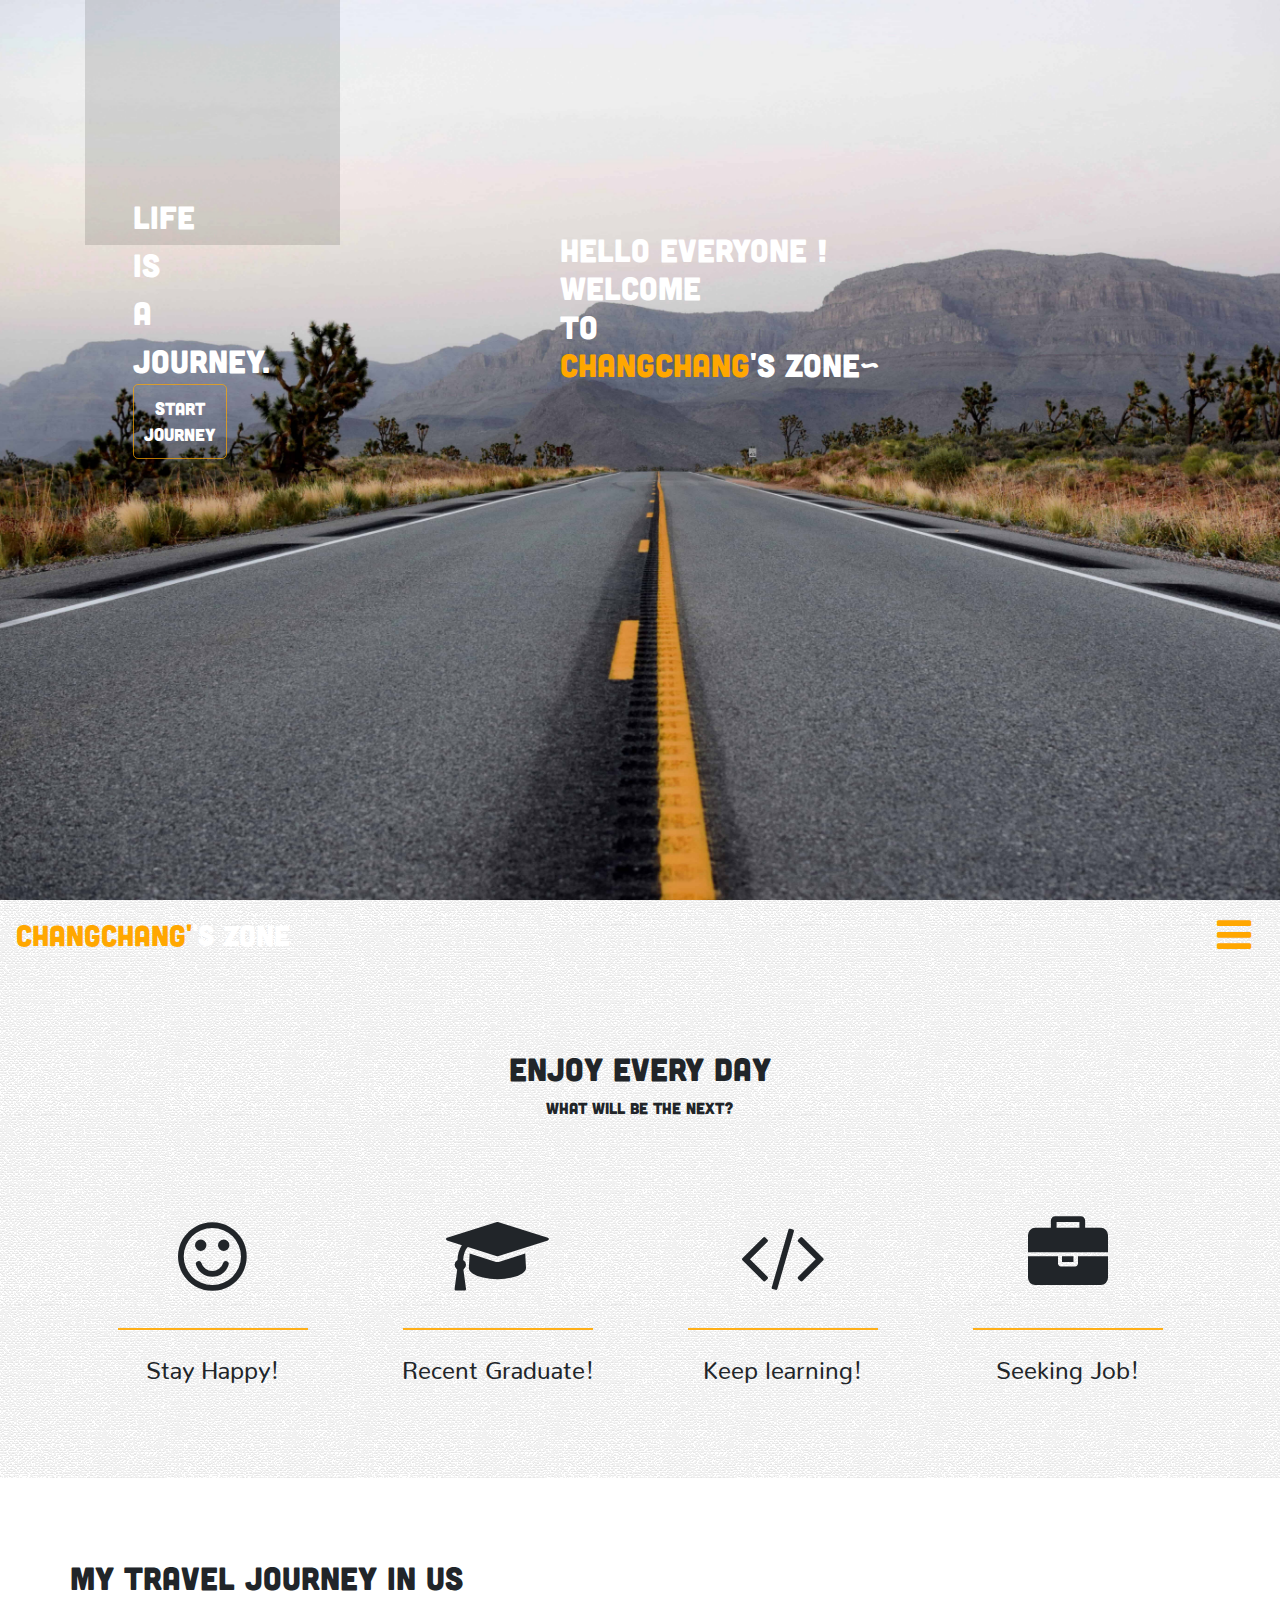
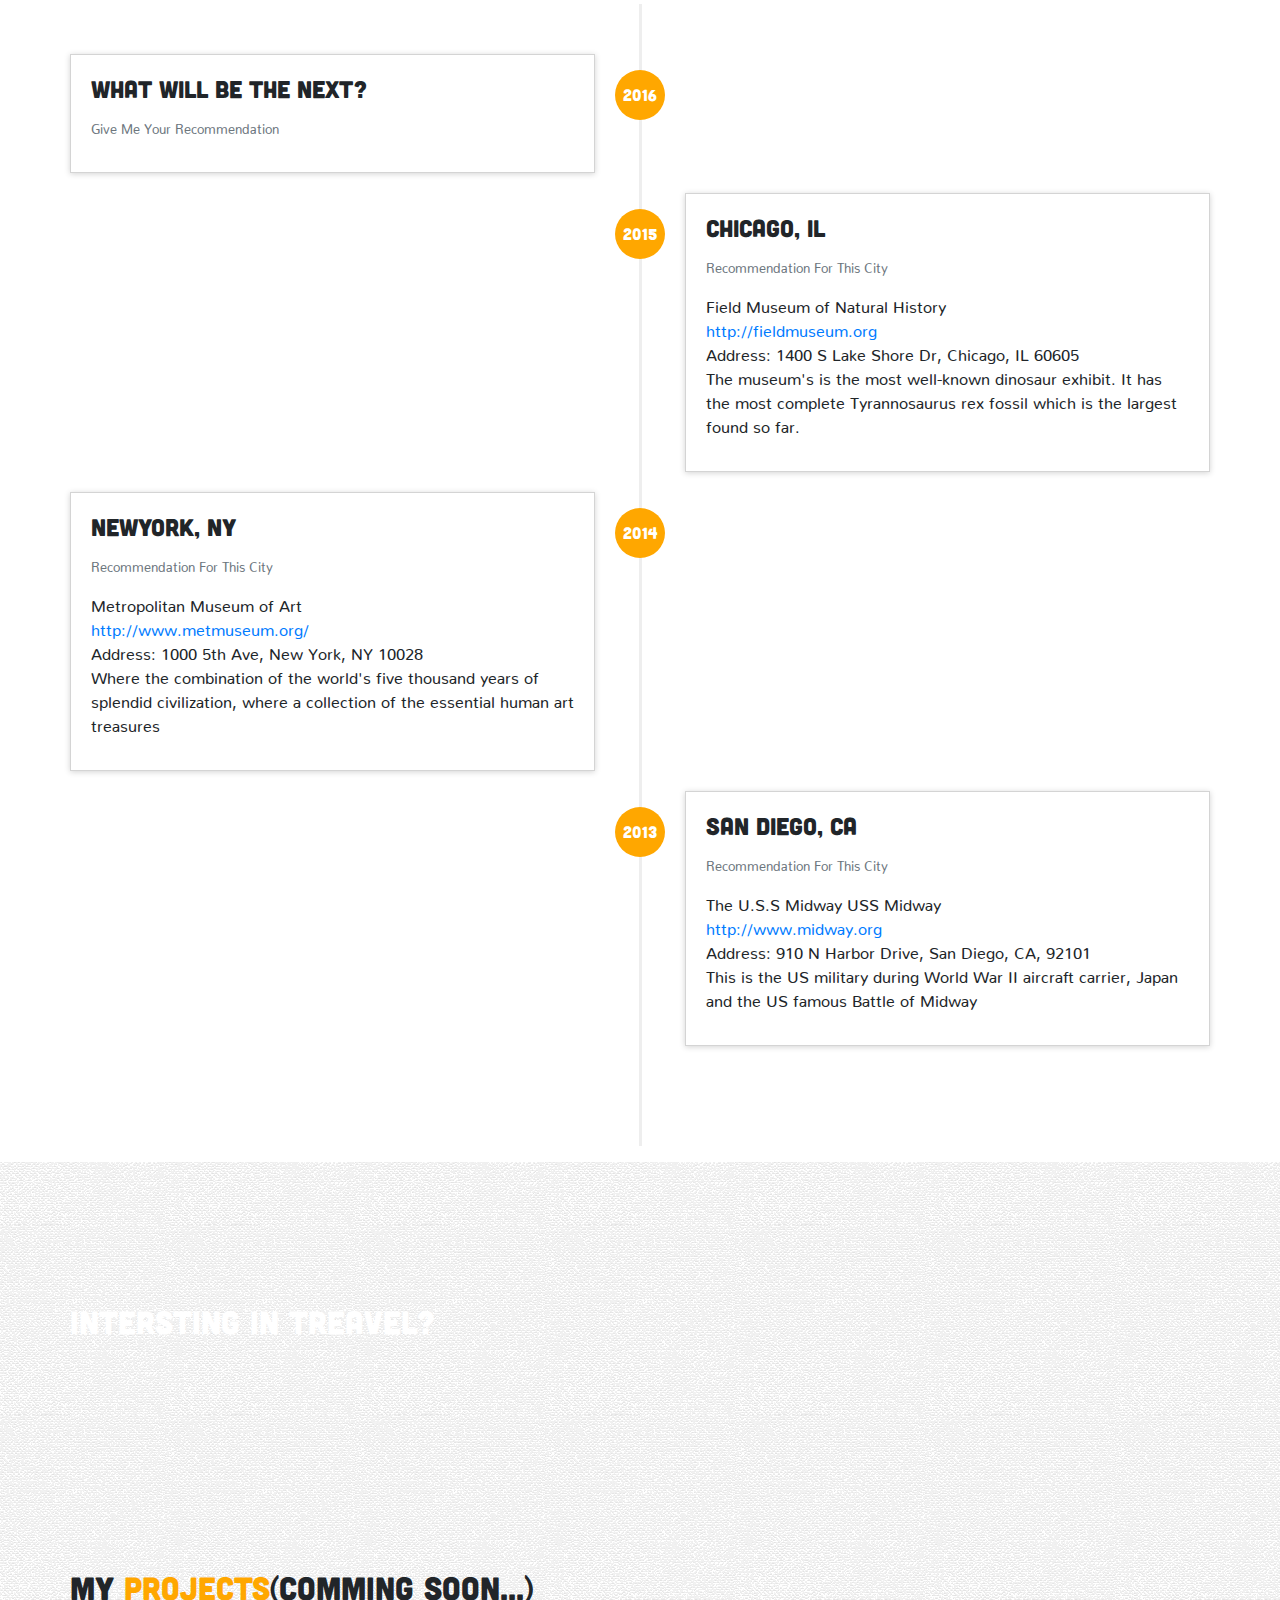
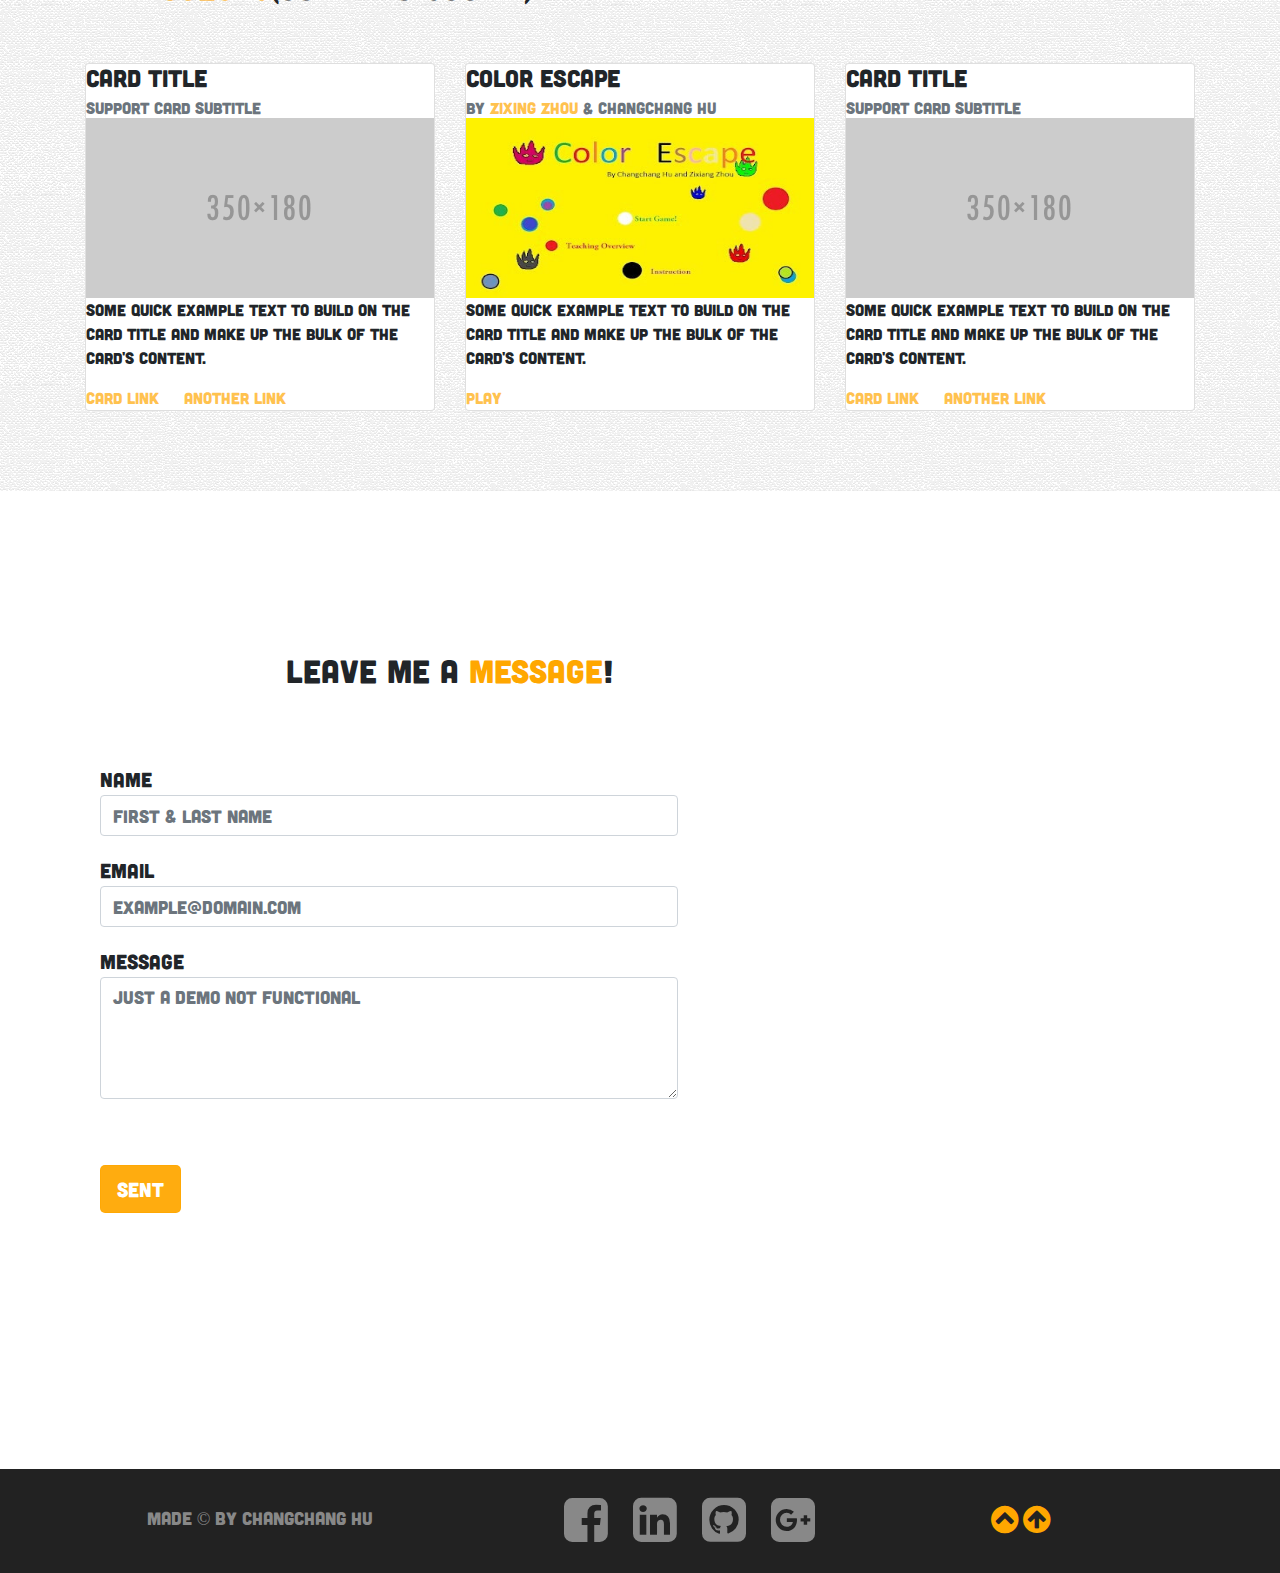
<file: index.html>
<!DOCTYPE html>
<html>

<head>
    <meta charset="utf-8">
    <meta name="viewport" content="width=device-width, initial-scale=1.5">
    <meta name="description" content="changchang's website">
    <link rel="stylesheet" href="css/font-awesome/css/font-awesome.min.css">
    <link href="https://fonts.googleapis.com/css?family=Open+Sans" rel="stylesheet">
    <!--    <link rel="stylesheet" href="https://netdna.bootstrapcdn.com/bootstrap/3.1.1/css/bootstrap.css">-->
    <link rel="stylesheet" href="https://maxcdn.bootstrapcdn.com/bootstrap/4.0.0-alpha.3/css/bootstrap.min.css" crossorigin="anonymous">
    <link rel="stylesheet" href="css/style.css">
    <title>Changchang Hu</title>
</head>

<body>
    <section id="cover">
        <div class="container">
            <div class="row">
                <div class="col-xs-3 col-sm-3 col-md-3 col-lg-3">
                    <p class=" myQuote">Life
                        <br> is
                        <br> a
                        <br> Journey. <a href="#main-nav" role="button" class="myfont btn btn-lg btn-primary ">
                           Start Journey
                        </a> </p>
                </div>
                <div class="col-xs-9 col-sm-9 col-md-9 col-lg-9">
                    <h1 class="myIntro">
                   Hello everyone ! <br>Welcome<br>to <br><span class="bold-color">Changchang</span>'s Zone~<br>
                   </h1>
                    <!--                   <a href="#"><i class="fa fa-arrow-down"></i></a> --></div>
            </div>
        </div>
    </section>
    <nav id="main-nav" class="navbar navbar-full navbar-dark bg-inverse"> <a class="navbar-brand" href="#cover"><span class="bold-color ">Changchang'</span><span class="forWhite">'s Zone </span></a>
        <button class="navbar-toggler hidden-md-up" type="button" data-toggle="collapse" data-target="#exCollapsingNavbar2" aria-controls="exCollapsingNavbar2" aria-expanded="false" aria-label="Toggle navigation"> <i class="fa bold-color fa-bars fa-2x" aria-hidden="true"></i> </button>
        <div class="collapse navbar-toggleable-sm" id="exCollapsingNavbar2">
            <ul class="nav navbar-nav">
                <li class="nav-item active"> <a class="nav-link" href="#cover">Home</a> </li>
                <li class="nav-item"> <a class="nav-link" href="#paths">Status</a> </li>
                <li class="nav-item"> <a class="nav-link" href="#pathline">Travel</a> </li>
                <li class="nav-item"> <a class="nav-link" href="#section-projects">Projects</a> </li>
            </ul>
            <form class="form-inline pull-md-right" action="post">
                <input type="text" class="form-control" placeholder="not functional yet~~">
                <button class="btn myBtnStyles " type="submit">Search</button>
            </form>
        </div>
    </nav>
    <section id="paths">
        <div class="section-paths">
            <div class="container">
                <div class="row">
                    <div class="myTitle col-sm-12">
                        <h2>Enjoy every day</h2>
                        <p>What will be the next?</p>
                    </div>
                </div>
                <div class="row">
                    <div class="col-md-3 col-sm-6 col-xs-12 pathElement"><i class="fa fa-smile-o fa-5x" aria-hidden="true"></i>
                        <hr class="pathHr">
                        <p>Stay Happy!</p>
                    </div>
                    <div class="col-md-3 col-sm-6 col-xs-12 pathElement"><i class="fa fa-graduation-cap fa-5x" aria-hidden="true"></i>
                        <hr class="pathHr">
                        <p>Recent Graduate!</p>
                    </div>
                    <div class="col-md-3 col-sm-6 col-xs-12 pathElement"><i class="fa fa-code fa-5x" aria-hidden="true"></i>
                        <hr class="pathHr">
                        <p>Keep learning!</p>
                    </div>
                    <div class="col-md-3 col-sm-6 col-xs-12 pathElement"><i class="fa fa-briefcase fa-5x" aria-hidden="true"></i>
                        <hr class="pathHr">
                        <p>Seeking Job!</p>
                    </div>
                </div>
            </div>
        </div>
    </section>
    <!--end of path-->
    <!--start path timeline    -->
    <section id="pathline" class="trevel">
        <div class="section-pathline">
            <div class="container">
                <div class="pathlineTitle myTitle row">
                    <h2 class="heading">My Travel Journey In US</h2>
                    <p></p>
                </div>
                <div class="row">
                    <ul class="timeline">
                        <li>
                            <div class="timeline-badge"> 2016 </div>
                            <div class="timeline-panel">
                                <div class="timeline-heading">
                                    <h4 class="timeline-title">What Will Be The Next?</h4>
                                    <p><small class="text-muted">Give Me Your Recommendation</small></p>
                                </div>
                                <div class="timeline-body">
                                    <p> </p>
                                </div>
                            </div>
                        </li>
                        <li class="timeline-inverted">
                            <div class="timeline-badge"> 2015 </div>
                            <div class="timeline-panel">
                                <div class="timeline-heading">
                                    <h4 class="timeline-title">Chicago, IL</h4>
                                    <p><small class="text-muted">Recommendation For This City </small></p>
                                </div>
                                <div class="timeline-body">
                                    <p>Field Museum of Natural History
                                        <br><a href="http://fieldmuseum.org">http://fieldmuseum.org</a>
                                        <br> Address: 1400 S Lake Shore Dr, Chicago, IL 60605
                                        <br> The museum's is the most well-known dinosaur exhibit. It has the most complete Tyrannosaurus rex fossil which is the largest found so far. </p>
                                </div>
                            </div>
                        </li>
                        <li>
                            <div class="timeline-badge"> 2014 </div>
                            <div class="timeline-panel">
                                <div class="timeline-heading">
                                    <h4 class="timeline-title">NewYork, NY</h4>
                                    <p><small class="text-muted">Recommendation For This City </small></p>
                                </div>
                                <div class="timeline-body">
                                    <p>Metropolitan Museum of Art
                                        <br> <a href="http://www.metmuseum.org/"> http://www.metmuseum.org/</a>
                                        <br> Address: 1000 5th Ave, New York, NY 10028
                                        <br> Where the combination of the world's five thousand years of splendid civilization, where a collection of the essential human art treasures</p>
                                </div>
                            </div>
                        </li>
                        <li class="timeline-inverted">
                            <div class="timeline-badge"> 2013 </div>
                            <div class="timeline-panel">
                                <div class="timeline-heading">
                                    <h4 class="timeline-title">San Diego, CA</h4>
                                    <p><small class="text-muted">Recommendation For This City  </small></p>
                                </div>
                                <div class="timeline-body">
                                    <p> The U.S.S Midway USS Midway
                                        <br> <a href="http://www.midway.org">http://www.midway.org</a>
                                        <br> Address: 910 N Harbor Drive, San Diego, CA, 92101
                                        <br> This is the US military during World War II aircraft carrier, Japan and the US famous Battle of Midway </p>
                                </div>
                            </div>
                        </li>
                    </ul>
                </div>
            </div>
        </div>
    </section>
    <!--        end of pathline-->
    <section id="section-paral" data-type="backgournd" data-speed="4">
        <div class="container">
            <div class="row">
                <h2>Intersting in Treavel?</h2> </div>
        </div>
    </section>
    <section id="section-projects">
        <div class="container">
            <div class="row">
                <h2 class="myTitle">My <span class="bold-color">Projects</span>(Comming Soon...)</h2> </div>
            <div class="row">
                <div class="col-xs-12 col-sm-4">
                    <div class="card">
                        <div class="card-block">
                            <h4 class="card-title">Card title</h4>
                            <h6 class="card-subtitle text-muted">Support card subtitle</h6> </div> <img src="img/placeholder.png" alt="Card image">
                        <div class="card-block">
                            <p class="card-text">Some quick example text to build on the card title and make up the bulk of the card's content.</p> <a href="#" class="card-link">Card link</a> <a href="#" class="card-link">Another link</a> </div>
                    </div>
                </div>
                <div class="col-xs-12 col-sm-4">
                    <div class="card">
                        <div class="card-block">
                            <h4 class="card-title">Color Escape</h4>
                            <h6 class="card-subtitle text-muted">By <a href="https://www.linkedin.com/in/zixiangzhou">Zixing Zhou</a> &amp; Changchang Hu</h6> </div> <img src="img/color.jpg" alt="the cover of the game">
                        <div class="card-block">
                            <p class="card-text">Some quick example text to build on the card title and make up the bulk of the card's content.</p> <a target="_blank" href="https://d.pr/1dFlb" class="card-link">Play</a> </div>
                    </div>
                </div>
                <div class="col-xs-12 col-sm-4">
                    <div class="card">
                        <div class="card-block">
                            <h4 class="card-title">Card title</h4>
                            <h6 class="card-subtitle text-muted">Support card subtitle</h6> </div> <img src="img/placeholder.png" alt="Card image">
                        <div class="card-block">
                            <p class="card-text">Some quick example text to build on the card title and make up the bulk of the card's content.</p> <a href="#" class="card-link">Card link</a> <a href="#" class="card-link">Another link</a> </div>
                    </div>
                </div>
            </div>
        </div>
    </section>
    <section id="contact">
        <div class="section-contact">
            <div class="container">
                <div class="row">
                    <div class="col-md-8 col-md-offset-2">
                        <h2 class="myTitle">Leave me a <span class="bold-color">Message</span>!</h2>
                        <form role="form" method="post" action="#" class="form-horizontal">
                            <div class="form-group">
                                <label for="name" class="col-sm-2 control-label">Name</label>
                                <div class="col-sm-10">
                                    <input name="name" placeholder="First &amp; Last Name" type="text" class="form-control"> </div>
                            </div>
                            <div class="form-group">
                                <label for="email" class="col-sm-2 control-label">Email</label>
                                <div class="col-sm-10">
                                    <input name="email" placeholder="example&#64;domain.com" type="email" class="form-control"> </div>
                            </div>
                            <div class="form-group">
                                <label for="message" class="col-sm-2 control-label">Message</label>
                                <div class="col-sm-10">
                                    <textarea placeholder="just a demo not functional" class="form-control" name="message" rows="4"></textarea>
                                </div>
                            </div>
                            <div class="form-group">
                                <div class="col-sm-8 col-sm-offset-2">
                                    <input value="Sent" type="submit" name="submit" class="btn btn-primary btn-lg sentBtn"> </div>
                            </div>
                        </form>
                    </div>
                </div>
            </div>
        </div>
    </section>
    <footer class="footer">
        <div class="container">
            <div class="row">
                <div class="col-sm-4">
                    <p>Made &copy; by Changchang Hu</p>
                </div>
                <div class="col-sm-4">
                    <ul class="social-links">
                        <li><a target="_blank" href=""><i class="fa fa-facebook-square fa-2x" aria-hidden="true"></i></a></li>
                        <li><a target="_blank" href=""><i class="fa fa-linkedin-square fa-2x" aria-hidden="true"></i></a></li>
                        <li><a target="_blank" href=""><i class="fa fa-github-square fa-2x" aria-hidden="true"></i></a></li>
                        <li><a target="_blank" href=""><i class="fa fa-google-plus-square fa-2x" aria-hidden="true"></i></a></li>
                    </ul>
                </div>
                <div class="col-sm-4 scroll-to-top-button"> <a href="#cover"><i class="fa fa-chevron-circle-up fa-2x" aria-hidden="true"></i></a> <a href="#cover"><i class="fa fa-arrow-circle-up fa-2x" aria-hidden="true"></i></a> </div>
            </div>
        </div>
    </footer>
    <script src="js/jquery-3.0.0.min.js"></script>
    <script src="https://cdnjs.cloudflare.com/ajax/libs/twitter-bootstrap/4.0.0-alpha.4/js/bootstrap.min.js"></script>
        <script src="js/main.js"></script>
</body>

</html>
</file>
<file: css/style.css>
#cover {
    min-height: 540px;
    height: 100%;
    background: url(../img/arizona-40.jpg) center;
    /*
    cover make the image as a whole
    without cover the image like zoomed in
*/
    background-size: cover;
    color: white;
    /*    overflow:scroll;*/
}

html,
body {
    height: 100%;
    font-size: 16px;
    font-family: 'Cubano-Regular';
    /*    two dot let you from this drictary back to the image folder find this image*/
    /*    why we need a backgound for the whole body?
      anwser: the is a good css coding style can help us seperate
              complicate css styling.
    */
    background: url('../img/pattern.jpg') center center;
}

@font-face {
    font-family: 'Cubano-Regular';
    src: local('fonts/Cubano-Regular.otf'), url('fonts/Cubano-Regular.otf') format('opentype');
}

@font-face {
    font-family: 'Nunito-Regular';
    src: local('fonts/Nunito-Regular.ttf'), url('fonts/Nunito-Regular.ttf') format('truetype');
}


/*the hight to 100% can make the the current section filling the whole page for the browser*/


/*myquote and myintro need to be 
consider about size because
when you shink the size it can be outof bound
so take care of it*/

.bold-color {
    color: rgb(255, 167, 0);
}

.btn-lg {
    background-color: transparent;
    /*    border-radius: 5px;*/
    border-radius: 0.3125rem;
    /*    border:1px solid rgba(19,128,26,1);*/
    border: 1px solid rgba(255, 167, 0, 0.7);
    transition: 0.7s;
}

.btn-lg:hover,
.btn-lg:focus,
.btn-lg:active {
    /*    background-color: rgb(255, 167, 0);*/
    background-color: rgba(255, 167, 0, 0.7);
    border: 1px solid rgba(255, 167, 0, 0.7);
    transition: 0.7s;
}

.myBtnStyles {
    color: white;
    background-color: transparent;
    border: 1px solid rgba(255, 167, 0, 0.7);
    transition: 0.7s;
}

.myBtnStyles:hover {
    background-color: rgba(255, 167, 0, 0.94);
    border: 1px solid rgba(255, 167, 0, 0.7);
    transition: 0.5s;
}

.sentBtn {
    background-color: rgba(255, 167, 0, 0.94);
    margin-top: 50px;
    margin-bottom: 5rem;
}


/*navbar*/

.navbar-brand {
    font-family: 'Cubano-Regular';
    /*    padding-right: 120px;*/
    color: white;
    font-size: 1.8rem;
}

.navbar-brand:hover {
    color: white;
}

#main-nav {
    font-family: 'Open Sans', sans-serif;
    font-size: 1.4rem;
    /*    background-color: #373a3c;*/
    /*    color: #eceeef;*/
}

#main-nav li a {
    color: #9a9c9d;
    height: 40px;
    margin-left: 1rem;
    /*
    padding-left: 3px;
    padding-right: 3px;
*/
    border-bottom: 4px solid;
    border-bottom-color: transparent;
    transition: 0.2s;
}

#main-nav li a:hover {
    /*    color: #eceeef;*/
    background-color: transparent;
    border-bottom-color: rgba(255, 167, 0, 0.9);
    transition: 0.2s;
}

/*pathline*/

.section-paths {
    padding: 5rem 0;
}

.pathElement {
    text-align: center;
}

.pathElement i {
    margin-top: 5rem;
    margin-bottom: 1rem;
    transition: 0.3s;
}

.pathElement i:hover {
    color: rgba(255, 167, 0, 0.9);
    transition: 0.3s;
}

.pathElement p {
    font-size: 1.5rem;
    font-family: 'Nunito-Regular';
}

.pathHr {
    border-top: 2px solid;
    width: 190px;
    color: rgba(255, 167, 0, 0.9);
}

.myTitle {
    text-align: center;
}

.section-pathline {
    background-color: white;
    padding-top: 5rem;
}

@media(min-width:440px) {
    .myfont {
        padding: 10px;
        font-size: 1.1rem;
    }
    .myQuote {
        /*        word-wrap: break-word;*/
        /*    for visual purpose use rem*/
        /*    opacity: 0.5;*/
        background: rgba(0, 0, 0, 0.12);
        padding: 10rem 11rem 1rem 3rem;
        font-family: "Cubano-Regular";
        font-size: 1.8rem;
        max-width: 100%;
        max-height: 50%;
    }
    .myIntro {
        width: auto;
        /*                word-wrap: break-word;*/
        font-size: 1.7rem;
        font-family: "Cubano-Regular";
        /*        margin-top: 15.3125rem;*/
        margin-top: 170px;
        margin-left: 120px;
        /*            text-align: right;*/
    }
}

@media(min-width:840px) {
    .myfont {
        padding: 10px;
        font-size: 1.1rem;
    }
    .myQuote {
        /*        word-wrap: break-word;*/
        /*    for visual purpose use rem*/
        /*    opacity: 0.5;*/
        background: rgba(0, 0, 0, 0.12);
        padding: 12rem 11rem 1rem 3rem;
        font-family: "Cubano-Regular";
        font-size: 2rem;
        max-width: 100%;
        max-height: 50%;
    }
    .myIntro {
        width: auto;
        /*                word-wrap: break-word;*/
        font-size: 2rem;
        font-family: "Cubano-Regular";
        /*        margin-top: 15.3125rem;*/
        margin-top: 230px;
        margin-left: 190px;
        /*            text-align: right;*/
    }
}

@media only screen and (min-width:1366px) {
    #cover {
        min-height: 100%;
    }
    .myQuote {
        /*        word-wrap: break-word;*/
        /*    for visual purpose use rem*/
        /*    opacity: 0.5;*/
        margin-left: 7rem;
        background: rgba(0, 0, 0, 0.12);
        padding: 11rem 20rem 2rem 3rem;
        font-family: "Cubano-Regular";
        font-size: 3.5rem;
    }
    .myIntro {
        width: auto;
        /*        word-wrap: break-word;*/
        font-size: 3.5rem;
        font-family: "Cubano-Regular";
        margin-top: 15.3125rem;
        /*            margin-top: 245px;*/
        margin-left: 350px;
        /*            text-align: right;*/
    }
}

@media only screen and (min-width:1680px) {
    .myQuote {
        background: rgba(0, 0, 0, 0.12);
        padding: 14rem 20rem 15rem 3rem;
        font-family: "Cubano-Regular";
        font-size: 4rem;
    }
    .myIntro {
        max-width: 100%;
        /*        word-wrap: break-word;*/
        font-size: 4rem;
        font-family: "Cubano-Regular";
        margin-top: 15.3125rem;
        /*            margin-top: 245px;*/
        margin-left: 350px;
        /*            text-align: right;*/
    }
}

.section-pathline {
    background-color: white;
    padding-top: 5rem;
}

.timeline {
    list-style: none;
    padding: 20px 0 80px;
    padding-top: 50px;
    position: relative;
}


/*create the grey timeline*/

.timeline:before {
    top: 0;
    bottom: 0;
    position: absolute;
    content: " ";
    width: 3px;
    background-color: #eee;
    left: 50%;
    margin-left: -1.5px;
}

.timeline > li {
    margin-bottom: 20px;
    position: relative;
}

.timeline > li:before,
.timeline > li:after {
    content: "";
    display: table;
}

.timeline > li:after {
    clear: both;
}

.timeline > li > .timeline-panel {
    width: 50%;
    float: left;
    border: 1px solid #d4d4d4;
    padding: 20px;
    position: relative;
    box-shadow: 0 1px 6px rgba(0, 0, 0, 0.175)
}

.timeline p {
    word-wrap: break-word;
    font-family: "Nunito-Regular";
    font - weight: 700;
}

.timeline >li:not(.timeline-inverted) {
    padding-right: 90px;
}

.timeline > li.timeline-inverted {
    padding-left: 90px;
}

.timeline > li > .timeline-badge {
    front-size: 1rem;
    !important;
    color: #fff;
    width: 50px;
    height: 50px;
    line-height: 50px;
    text-align: center;
    position: absolute;
    top: 16px;
    left: 50%;
    margin-left: -25px;
    background-color: rgb(255, 167, 0);
    border-top-right-radius: 50%;
    border-bottom-left-radius: 50%;
    border-top-left-radius: 50%;
    border-bottom-right-radius: 50%;
}

.timeline > li.timeline-inverted > .timeline-panel {
    float: right;
}

#section-paral {
    color: white;
    text-align: center;
    background: url(../img/arizona-40.jpg) center repeat fixed;
    padding: 140px 0;
    background-size: cover;
}


/*
h2{
    text-align: center;
}
*/

#section-projects {
    /*    background-color: white;*/
    /*    text-align: center;*/
    padding: 5rem 0;
}

.card {
    background-color: white;
    margin-top: 3rem;
}

.card img {
    height: 180px;
    width: 100%;
    transition: 1s;
}

.card img:hover {
    transform: scale(0.9);
    transition: 1s;
}

.card a {
    color: rgba(255, 167, 0, 0.7);
}

.card a:hover {
    color: rgb(255, 167, 0);
}

.section-contact {
    background: -color: white;
    padding: 10rem 0;
}

#contact .control-label {
    font-size: 20px;
    line-height: 80%;
    margin-top: 10px;
}

#contact {
    background-color: white;
}

.form-control {
    font-size: 18px;
}

.form-horizontal {
    padding-top: 4rem;
}

textarea:focus,
input:focus {
    border-color: rgb(255, 167, 0) !important;
    /*    box-shadow: 0 1px 1px rgba(0,0,0,0.075) inset, 0 0 1px rgba(255, 167, 0, 0.7) !important;*/
}


/*footer*/

footer {
    background-color: #222;
    padding-bottom: 10px;
    position: relative;
    text-align: center;
}

.social-links {
    list-style: none;
    float: right;
}

.social-links li {
    display: inline-block;
    margin-right: 20px;
    margin-top: 25px;
}

.social-links li:last-child {
    margin-right: 0;
}

.social-links li a:link,
.social-links li a:visited {
    text-decoration: none;
    border: 0;
    color: #888;
    font-size: 160%;
    transition: 0.2s
}

.fa-facebook-square:hover {
    color: #3b5998;
    color: rgb(255, 167, 0);
}

.fa-linkedin-square:hover {
    color: #007bb6;
    color: rgb(255, 167, 0);
}

.fa-github-square:hover {
    color: rgb(255, 167, 0);
}

.fa-google-plus-square:hover {
    color: #dd4b39;
    color: rgb(255, 167, 0);
}

.fa-facebook-square,
.fa-linkedin-square,
.fa-google-plus-square,
.fa-github-square {
    transition: 0.2s;
}

footer p {
    color: #888;
    text-align: center;
    margin-top: 36px;
    font-size: 18px;
}

.fa-chevron-circle-up,
.fa-arrow-circle-up {
    margin-top: 35px;
    color: rgb(255, 167, 0);
    transition: 0.2s;
}

.fa-chevron-circle-up:hover,
.fa-arrow-circle-up:hover {
    transition: 0.2s;
    color: rgba(255, 167, 0, 0.81);
}
</file>
